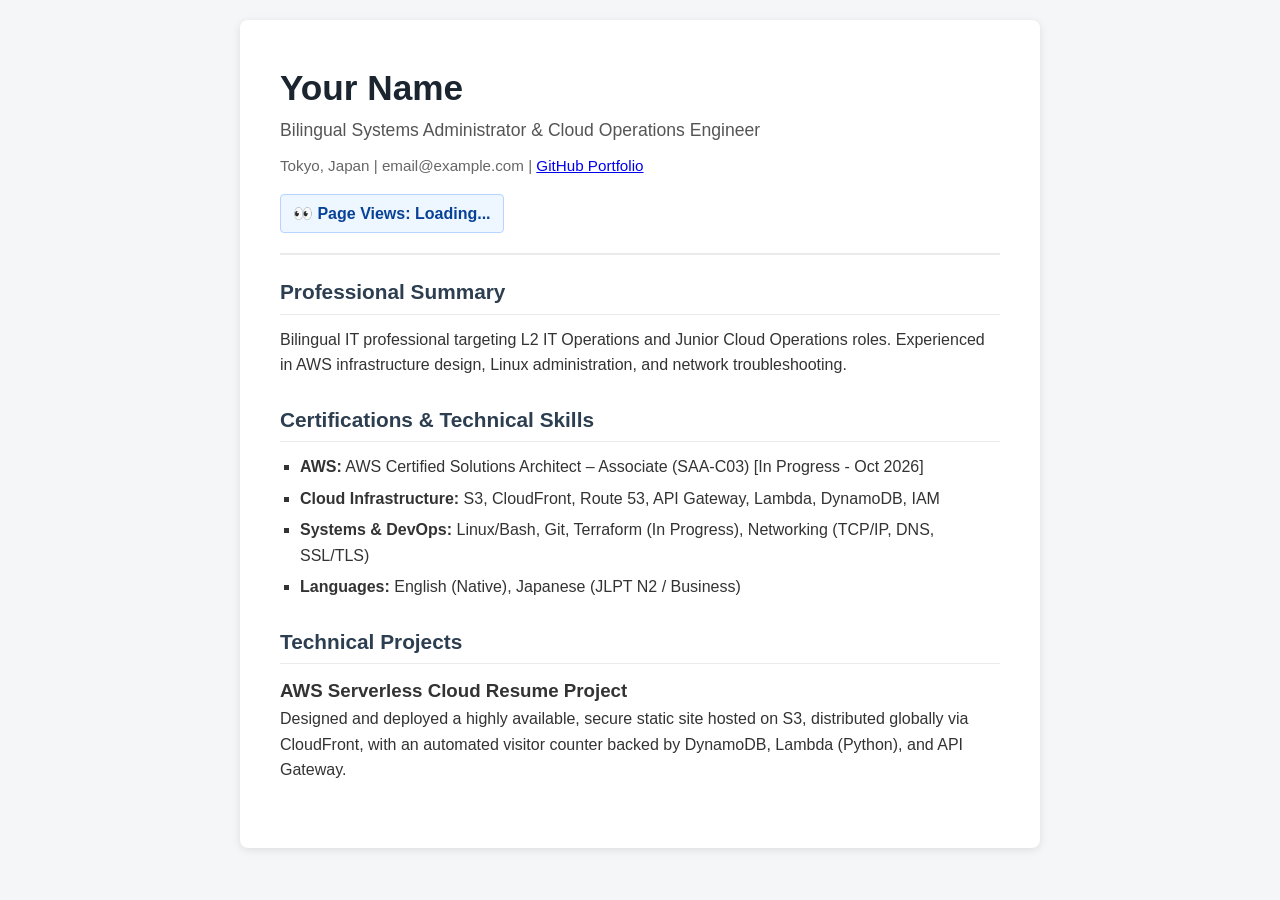
<file: index.html>
<!DOCTYPE html>
<html lang="en">
<head>
    <meta charset="UTF-8">
    <meta name="viewport" content="width=device-width, initial-scale=1.0">
    <title>Cloud Resume | IT Systems & Cloud Ops</title>
    <link rel="stylesheet" href="styles.css">
</head>
<body>
    <div class="container">
        <header>
            <h1>Your Name</h1>
            <p class="subtitle">Bilingual Systems Administrator & Cloud Operations Engineer</p>
            <div class="contact-info">
                <span>Tokyo, Japan</span> | 
                <span>email@example.com</span> | 
                <a href="https://github.com/your-username" target="_blank">GitHub Portfolio</a>
            </div>
            <div class="counter-box">
                <p>👀 Page Views: <span id="visitor-count">Loading...</span></p>
            </div>
        </header>

        <section>
            <h2>Professional Summary</h2>
            <p>Bilingual IT professional targeting L2 IT Operations and Junior Cloud Operations roles. Experienced in AWS infrastructure design, Linux administration, and network troubleshooting.</p>
        </section>

        <section>
            <h2>Certifications & Technical Skills</h2>
            <ul>
                <li><strong>AWS:</strong> AWS Certified Solutions Architect – Associate (SAA-C03) [In Progress - Oct 2026]</li>
                <li><strong>Cloud Infrastructure:</strong> S3, CloudFront, Route 53, API Gateway, Lambda, DynamoDB, IAM</li>
                <li><strong>Systems & DevOps:</strong> Linux/Bash, Git, Terraform (In Progress), Networking (TCP/IP, DNS, SSL/TLS)</li>
                <li><strong>Languages:</strong> English (Native), Japanese (JLPT N2 / Business)</li>
            </ul>
        </section>

        <section>
            <h2>Technical Projects</h2>
            <div class="project">
                <h3>AWS Serverless Cloud Resume Project</h3>
                <p>Designed and deployed a highly available, secure static site hosted on S3, distributed globally via CloudFront, with an automated visitor counter backed by DynamoDB, Lambda (Python), and API Gateway.</p>
            </div>
        </section>
    </div>
</body>
</html>
</file>
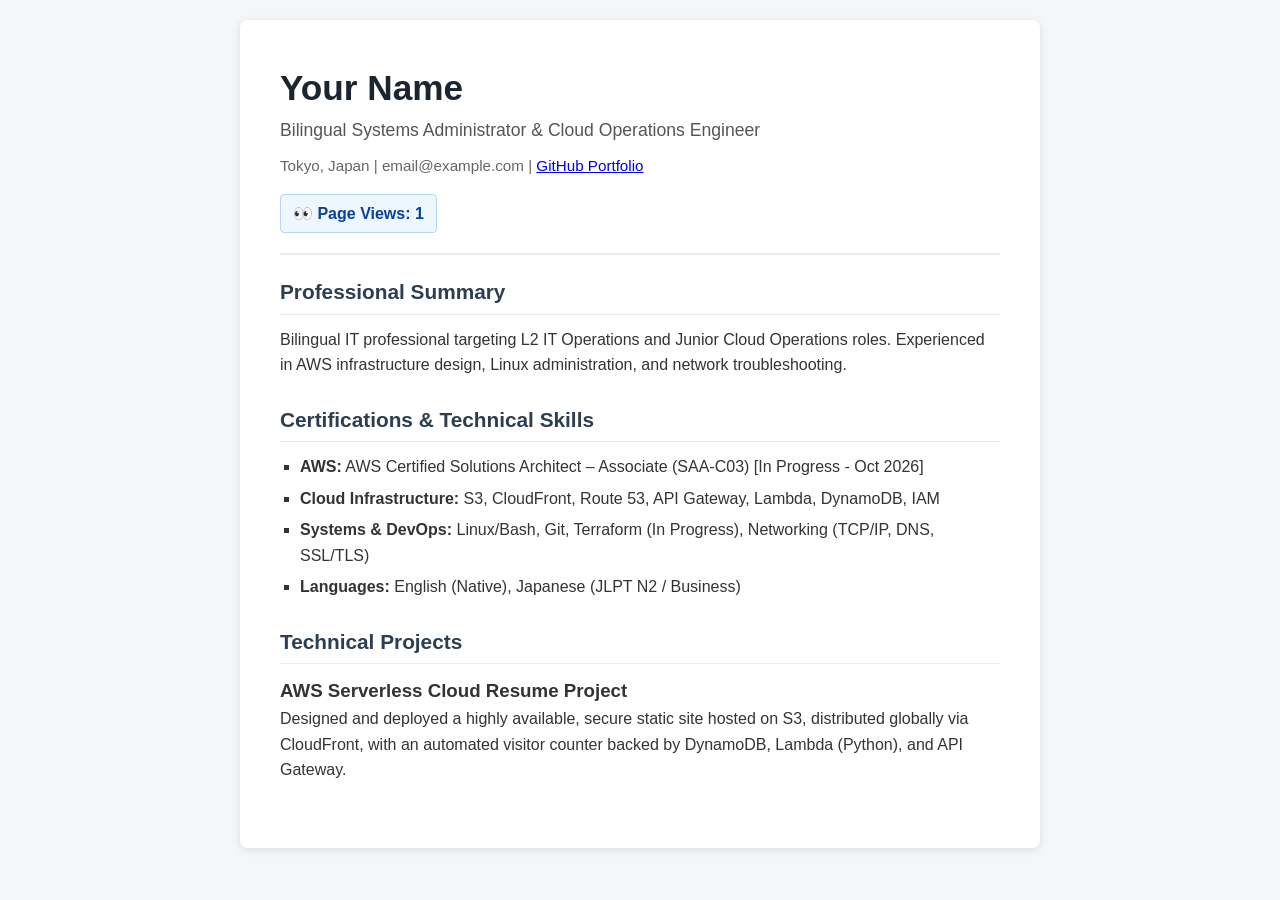
<file: frontend/index.html>
<!DOCTYPE html>
<html lang="en">
<head>
    <meta charset="UTF-8">
    <meta name="viewport" content="width=device-width, initial-scale=1.0">
    <title>Cloud Resume | IT Systems & Cloud Ops</title>
    <link rel="stylesheet" href="styles.css">
</head>
<body>
    <div class="container">
        <header>
            <h1>Your Name</h1>
            <p class="subtitle">Bilingual Systems Administrator & Cloud Operations Engineer</p>
            <div class="contact-info">
                <span>Tokyo, Japan</span> | 
                <span>email@example.com</span> | 
                <a href="https://github.com/your-username" target="_blank">GitHub Portfolio</a>
            </div>
            <div class="counter-box">
                <p>👀 Page Views: <span id="visitor-count">Loading...</span></p>
            </div>
        </header>

        <section>
            <h2>Professional Summary</h2>
            <p>Bilingual IT professional targeting L2 IT Operations and Junior Cloud Operations roles. Experienced in AWS infrastructure design, Linux administration, and network troubleshooting.</p>
        </section>

        <section>
            <h2>Certifications & Technical Skills</h2>
            <ul>
                <li><strong>AWS:</strong> AWS Certified Solutions Architect – Associate (SAA-C03) [In Progress - Oct 2026]</li>
                <li><strong>Cloud Infrastructure:</strong> S3, CloudFront, Route 53, API Gateway, Lambda, DynamoDB, IAM</li>
                <li><strong>Systems & DevOps:</strong> Linux/Bash, Git, Terraform (In Progress), Networking (TCP/IP, DNS, SSL/TLS)</li>
                <li><strong>Languages:</strong> English (Native), Japanese (JLPT N2 / Business)</li>
            </ul>
        </section>

        <section>
            <h2>Technical Projects</h2>
            <div class="project">
                <h3>AWS Serverless Cloud Resume Project</h3>
                <p>Designed and deployed a highly available, secure static site hosted on S3, distributed globally via CloudFront, with an automated visitor counter backed by DynamoDB, Lambda (Python), and API Gateway.</p>
            </div>
        </section>
    </div>

<script>
  const API_ENDPOINT = 'https://flh30my4ab.execute-api.ap-northeast-1.amazonaws.com/counter';

  async function updateVisitorCount() {
    try {
      const response = await fetch(API_ENDPOINT);
      if (!response.ok) {
        throw new Error(`HTTP error! status: ${response.status}`);
      }
      const data = await response.json();
      document.getElementById('visitor-count').innerText = data.visitor_count;
    } catch (error) {
      console.error('Error fetching visitor count:', error);
      document.getElementById('visitor-count').innerText = '1';
    }
  }

  updateVisitorCount();
</script>
</body>
</html>
</file>
<file: styles.css>
* {
    box-sizing: border-box;
    margin: 0;
    padding: 0;
}

body {
    font-family: -apple-system, BlinkMacSystemFont, "Segoe UI", Roboto, Helvetica, Arial, sans-serif;
    line-height: 1.6;
    color: #333;
    background-color: #f4f6f8;
    padding: 20px;
}

.container {
    max-width: 800px;
    margin: 0 auto;
    background: #ffffff;
    padding: 40px;
    border-radius: 8px;
    box-shadow: 0 2px 8px rgba(0, 0, 0, 0.1);
}

header {
    border-bottom: 2px solid #eaeaea;
    padding-bottom: 20px;
    margin-bottom: 20px;
}

h1 {
    color: #1a252f;
    font-size: 2.2rem;
}

.subtitle {
    font-size: 1.1rem;
    color: #555;
    margin-bottom: 10px;
}

.contact-info {
    font-size: 0.95rem;
    color: #666;
}

.counter-box {
    margin-top: 15px;
    display: inline-block;
    background-color: #eef6ff;
    border: 1px solid #b6d4fe;
    padding: 6px 12px;
    border-radius: 4px;
    font-weight: bold;
    color: #084298;
}

section {
    margin-bottom: 25px;
}

h2 {
    color: #2c3e50;
    font-size: 1.3rem;
    border-bottom: 1px solid #eaeaea;
    padding-bottom: 5px;
    margin-bottom: 12px;
}

ul {
    list-style-type: square;
    padding-left: 20px;
}

li {
    margin-bottom: 6px;
}
</file>
<file: frontend/styles.css>
* {
    box-sizing: border-box;
    margin: 0;
    padding: 0;
}

body {
    font-family: -apple-system, BlinkMacSystemFont, "Segoe UI", Roboto, Helvetica, Arial, sans-serif;
    line-height: 1.6;
    color: #333;
    background-color: #f4f6f8;
    padding: 20px;
}

.container {
    max-width: 800px;
    margin: 0 auto;
    background: #ffffff;
    padding: 40px;
    border-radius: 8px;
    box-shadow: 0 2px 8px rgba(0, 0, 0, 0.1);
}

header {
    border-bottom: 2px solid #eaeaea;
    padding-bottom: 20px;
    margin-bottom: 20px;
}

h1 {
    color: #1a252f;
    font-size: 2.2rem;
}

.subtitle {
    font-size: 1.1rem;
    color: #555;
    margin-bottom: 10px;
}

.contact-info {
    font-size: 0.95rem;
    color: #666;
}

.counter-box {
    margin-top: 15px;
    display: inline-block;
    background-color: #eef6ff;
    border: 1px solid #b6d4fe;
    padding: 6px 12px;
    border-radius: 4px;
    font-weight: bold;
    color: #084298;
}

section {
    margin-bottom: 25px;
}

h2 {
    color: #2c3e50;
    font-size: 1.3rem;
    border-bottom: 1px solid #eaeaea;
    padding-bottom: 5px;
    margin-bottom: 12px;
}

ul {
    list-style-type: square;
    padding-left: 20px;
}

li {
    margin-bottom: 6px;
}
</file>
